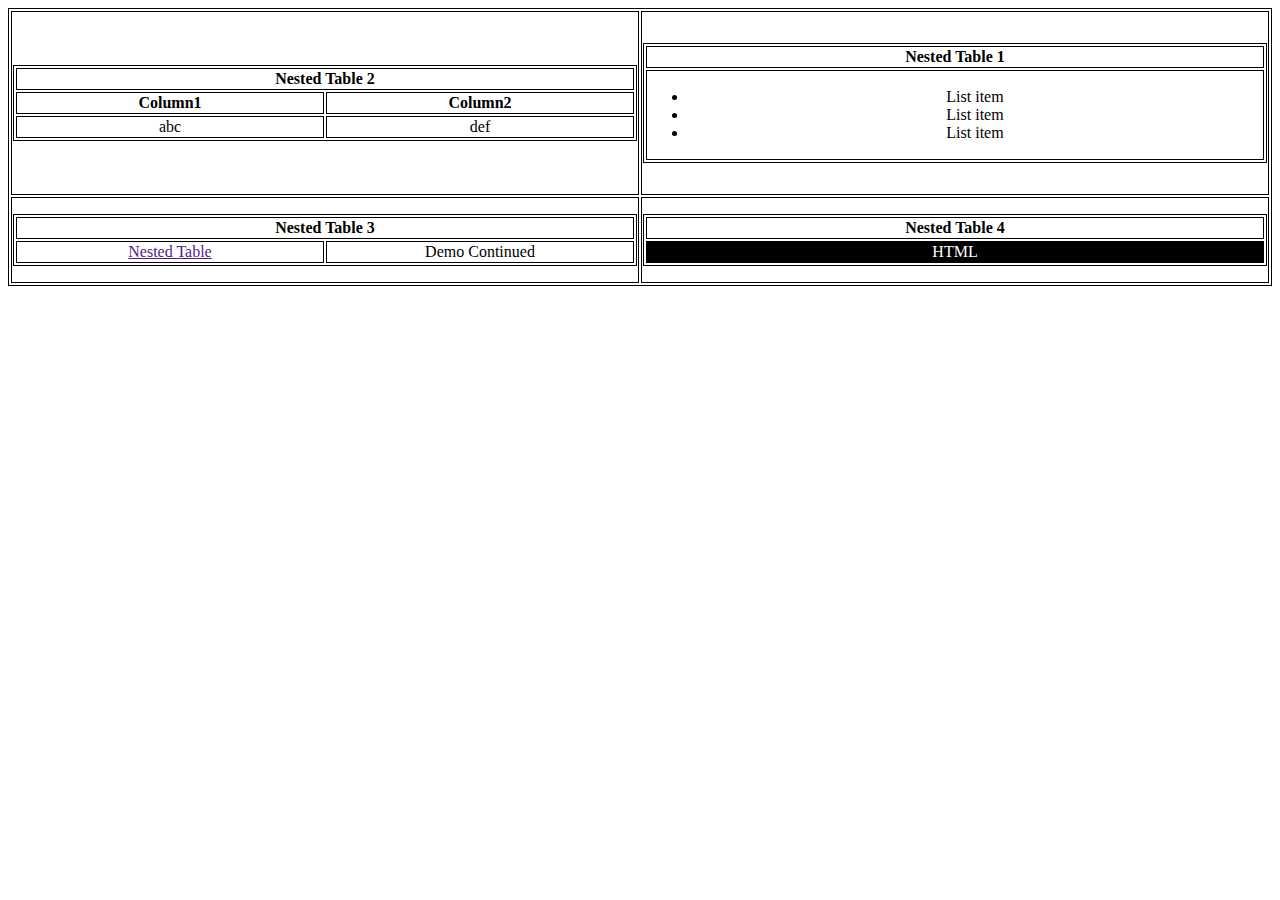
<file: assignment replit-table 11th april/index.html>
<!DOCTYPE html>
<html lang="en">

<head>
    <title>Tables in Tables</title>
    <style>
        table,th,tr,td {
            border: 1px solid black;
            text-align: center;
            /* width: 100%; */
        }
        table{
            width: 100%;
        }
        td{
            width: 50%;
        }
    </style>
</head>

<body>
    <table style="height: auto;">
        <tr>
            <td>
                <table>
                    <tr>
                        <th colspan="2">Nested Table 2</th>
                    </tr>
                    <tr>
                        <th>Column1</th>
                        <th>Column2</th>
                    </tr>
                    <tr>
                        <td>abc</td>
                        <td>def</td>
                    </tr>
                </table>
            </td>
            <td>
                <table  style="margin-top:30px;margin-bottom:30px">
                    <tr>
                        <th>Nested Table 1</th>
                    </tr>
                    <td>
                        <ul>
                            <li>List item</li>
                            <li>List item</li>
                            <li>List item</li>
                        </ul>
                    </td>
                </table>
            </td>
        </tr>
        <tr>
            <td>
                <table style="margin-top:15px;margin-bottom:15px">
                    <tr>
                        <th colspan="2">Nested Table 3</th>
                    </tr>
                    <tr>
                        <td><a href="">Nested Table</a></td>
                        <td>Demo Continued</td>
                    </tr>
                </table>
            </td>
            <td>
                <table>
                    <tr>
                        <th>Nested Table 4</th>
                    </tr>
                    <tr>
                        <td style="background-color: black;color: white;text-transform: uppercase;">html</td>
                    </tr>
                </table>
            </td>
        </tr>

    </table>
</body>

</html>
</file>
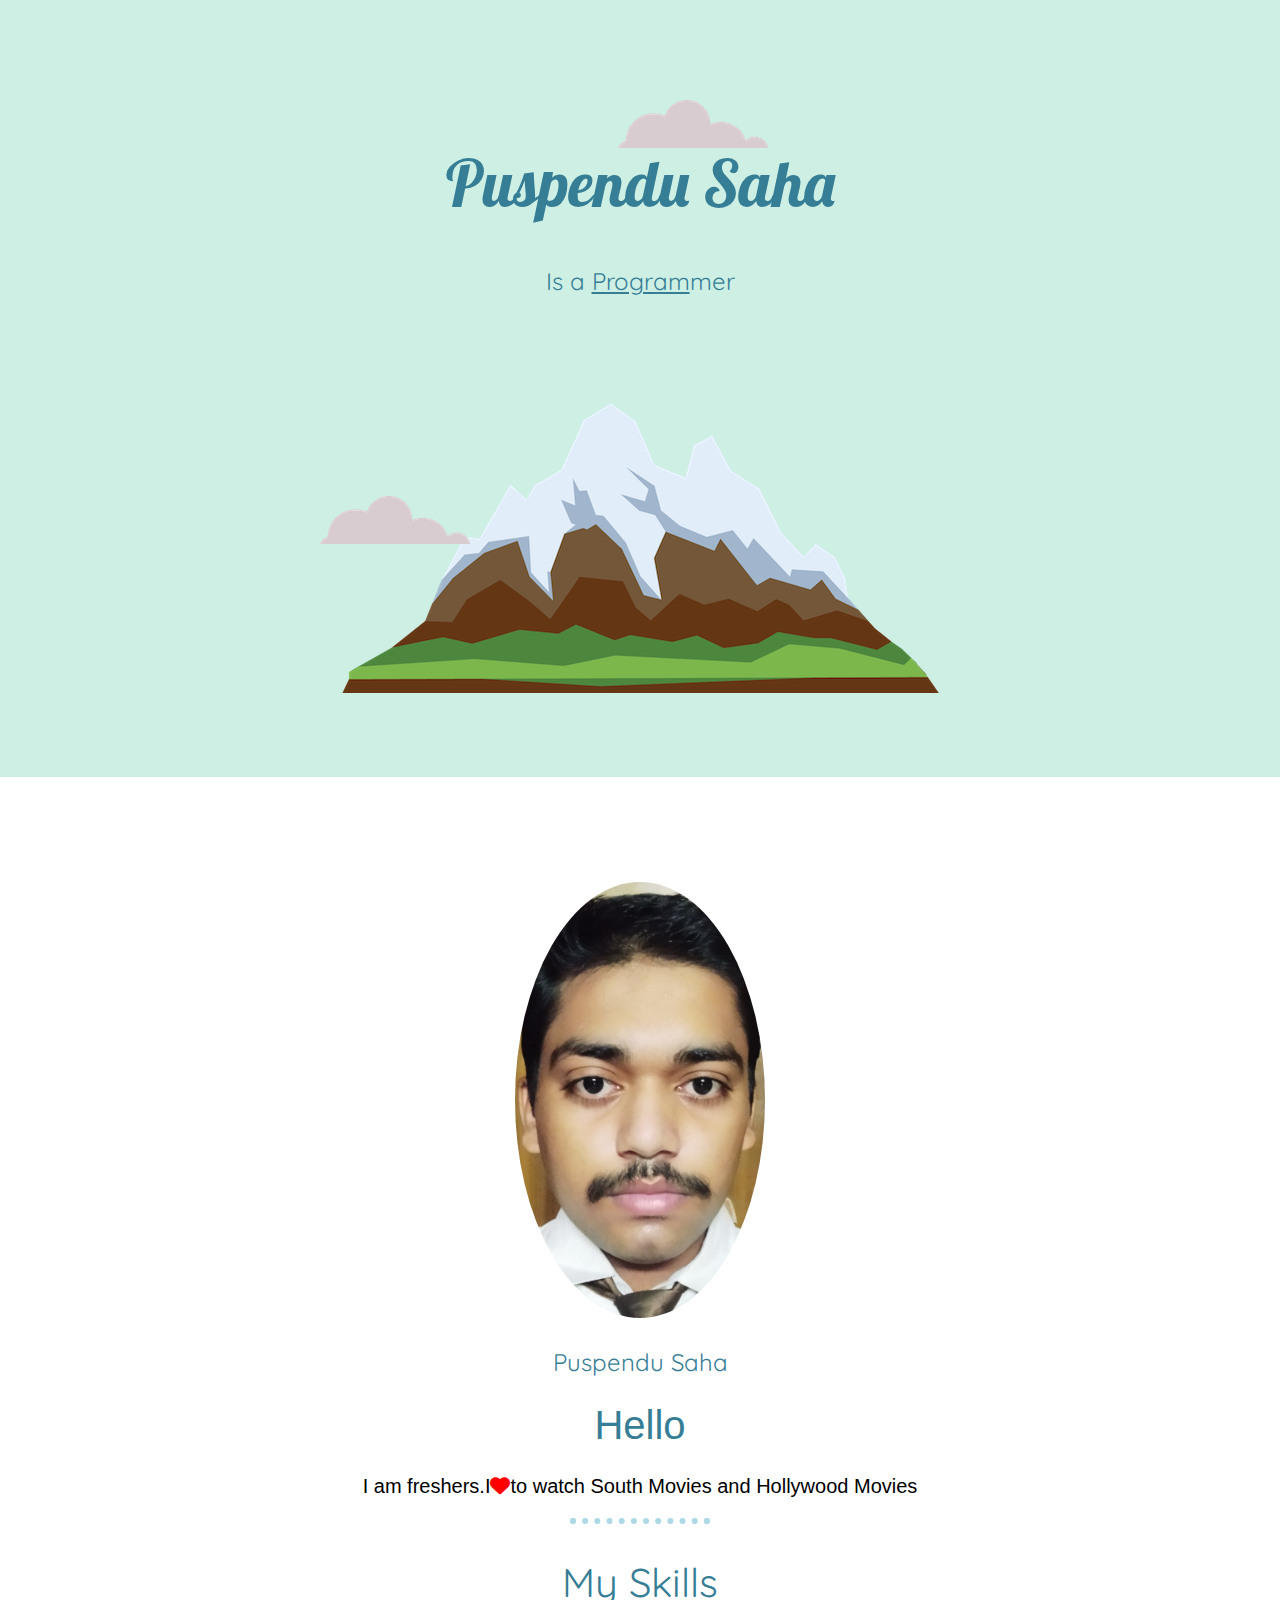
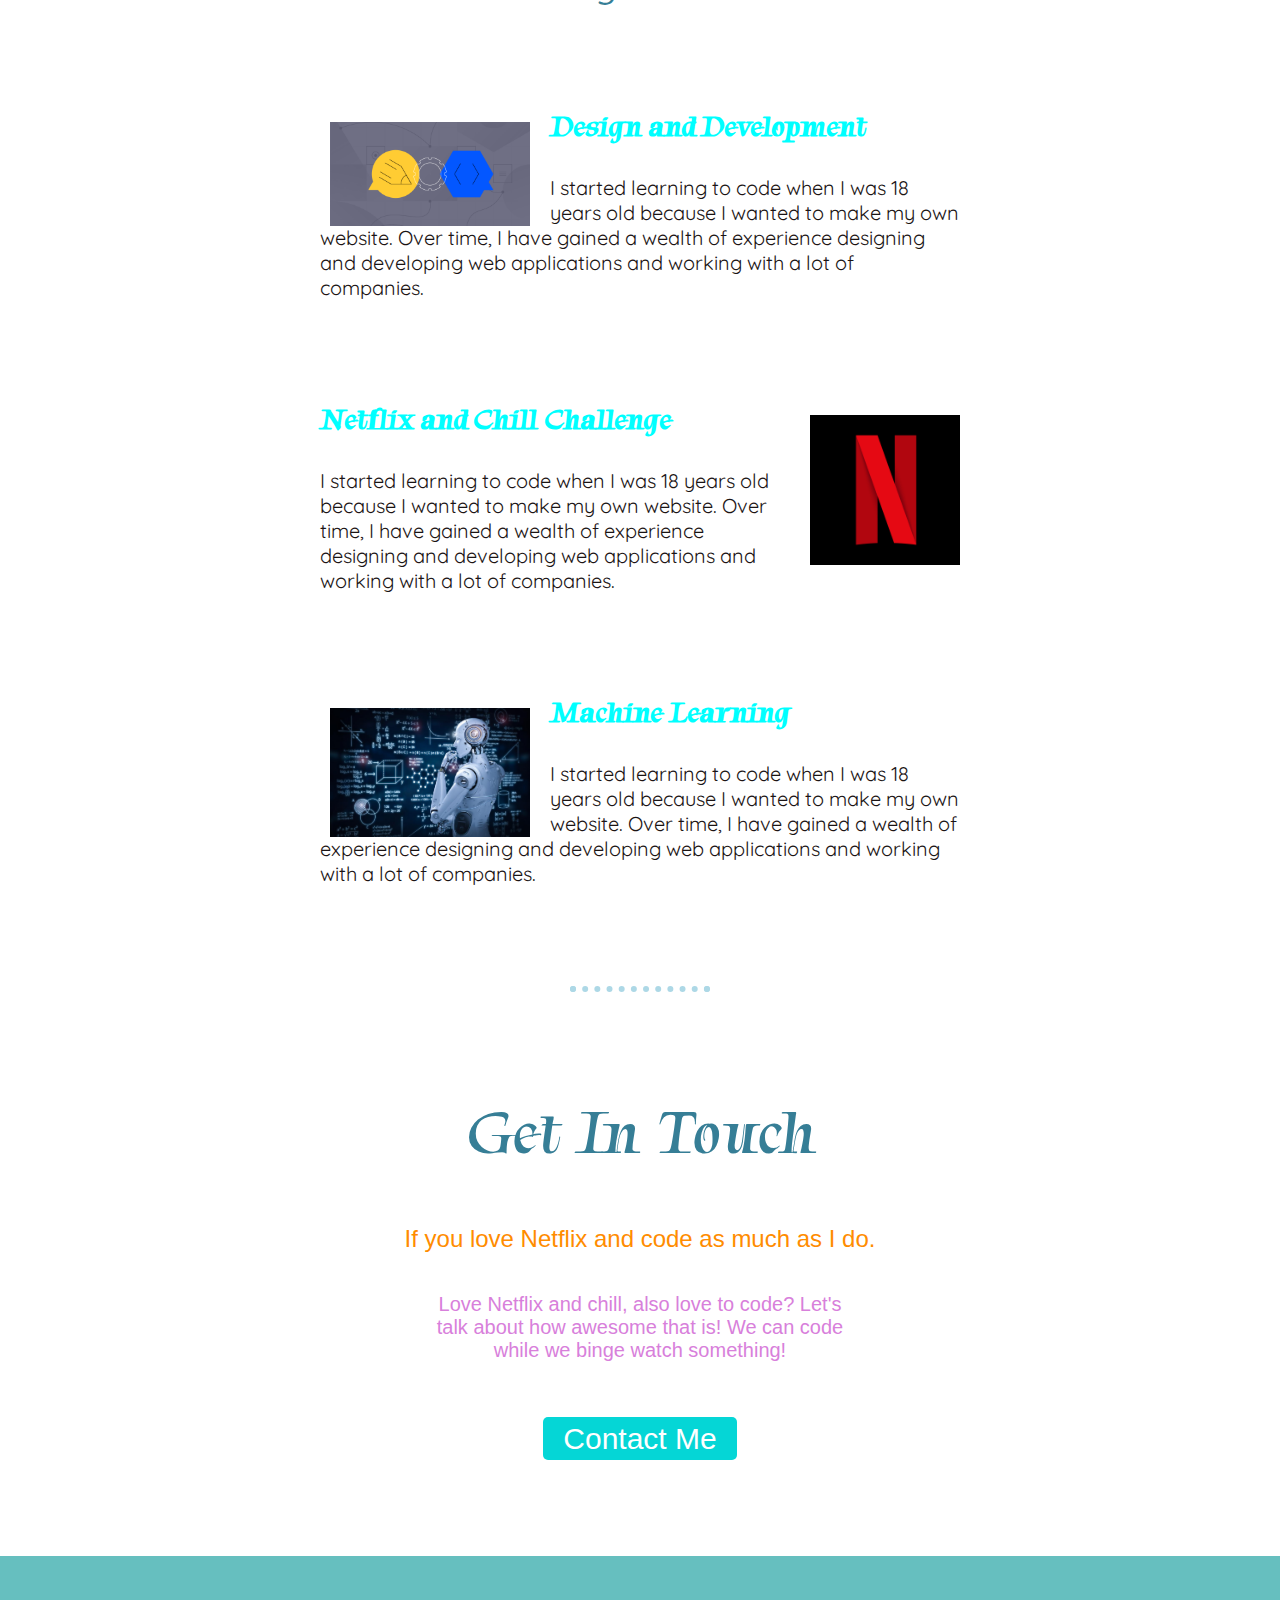
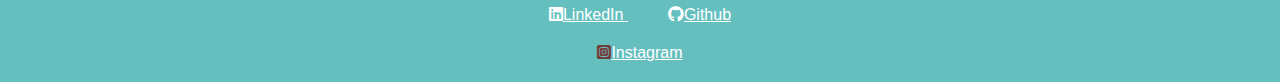
<file: Project of Portfolio in 14th April/index.html>
<!DOCTYPE html>
<html lang="en">

<head>
    <meta charset="UTF-8">
    <meta http-equiv="X-UA-Compatible" content="IE=edge">
    <meta name="viewport" content="width=device-width, initial-scale=1.0">
    <title>Portfolio</title>
    <link rel="stylesheet" href="style.css">
    <link href="https://fonts.googleapis.com/css2?family=Lobster&display=swap" rel="stylesheet">
    <!-- font-family: 'Lobster', cursive; for main heading-->
    <link href="https://fonts.googleapis.com/css2?family=Lobster&family=Quicksand:wght@300&display=swap"
        rel="stylesheet">
    <!-- font-family: 'Lobster', cursive;
         font-family: 'Quicksand', sans-serif; -->
    <link href="https://fonts.googleapis.com/css2?family=My+Soul&family=Tapestry&display=swap" rel="stylesheet">
    <!-- font-family: 'My Soul', cursive;
    font-family: 'Tapestry', cursive; -->
    <link rel="stylesheet" href="https://cdnjs.cloudflare.com/ajax/libs/font-awesome/6.1.1/css/all.min.css">
</head>

<body>
    <div class="first-container">
        <img src="images/cloud.png" alt="cloud" class="upperCloud">
        <div class="content">
            <h1 style="font-family: 'Lobster', cursive;">Puspendu Saha</h1>
            <h2>Is a <span class="pro" style="text-decoration: underline;">Program</span>mer</h2>
        </div>
        <img src="images/mountain.png" alt="mountain-image" class="mountain">
        <img src="images/cloud.png" alt="cloud" class="lowercloud">
    </div>
    <div class="second-container">
        <div class="profile">
            <img src="images/Puspendu Saha_2022_ece_9874950138.jpg" alt="Puspendu">
            <h2>Puspendu Saha</h2>
            <h1 style="font-size: 40px;">Hello</h2>
                <p style="font-size: 20px;">I am freshers.I<i class="fa-solid fa-heart"></i>to watch South Movies and
                    Hollywood Movies</p>
        </div>
        <hr>
        <div class="skills">
            <h2 style="font-size: 40px;">My Skills</h2>
            <div class="skillset">
                <img src="images/design.png" alt="designing" class="code-img">
                <h3>Design and Development</h3>
                <p>I started learning to code when I was 18 years old because I wanted to make my own website. Over
                    time, I have gained a wealth of experience designing and developing web applications and working
                    with a lot of companies.</p>
            </div>
            <div class="skillset">
                <img src="images/netflix.jpg" alt="designing" class="netflix-img">
                <h3>Netflix and Chill Challenge</h3>
                <p>I started learning to code when I was 18 years old because I wanted to make my own website. Over
                    time, I have gained a wealth of experience designing and developing web applications and working
                    with a lot of companies.</p>
            </div>
            <div class="skillset">
                <img src="images/ml.jpg" alt="designing" class="ml-img">
                <h3>Machine Learning</h3>
                <p>I started learning to code when I was 18 years old because I wanted to make my own website. Over
                    time, I have gained a wealth of experience designing and developing web applications and working
                    with a lot of companies.</p>
            </div>
        </div>
        <hr>
        <div class="last-content">
            <h2 style="font-size: 4em; font-family: 'My Soul', cursive; font-family: 'Tapestry', cursive;">Get In Touch
            </h2>

            <h1 style="font-size: 1.5em;color: darkorange;">If you love Netflix and code as much as I do.</h1>

            <p class="here">Love Netflix and chill, also love to code? Let's talk about how awesome that is! We can code
                while we binge watch something!</p>

            <a href="mailto:puspendusaha154@gmail.com" class="btn">Contact Me</a>
        </div>
    </div>
    <div class="content-finish">
        <a href="https://linkedin.com/in/rohandutt0302" class="footer-link">
            <i class="fa-brands fa-linkedin"></i>LinkedIn
        </a>

        <a href="https://github.com/duttrohan0302" class="footer-link">
            <i class="fab fa-github"></i>Github
        </a>
        <a href="#" class="insta"><i style="color:rgb(117, 60, 60);"
            class="fa-brands fa-instagram-square"></i>Instagram</a>

    </div>
</body>

</html>
</file>
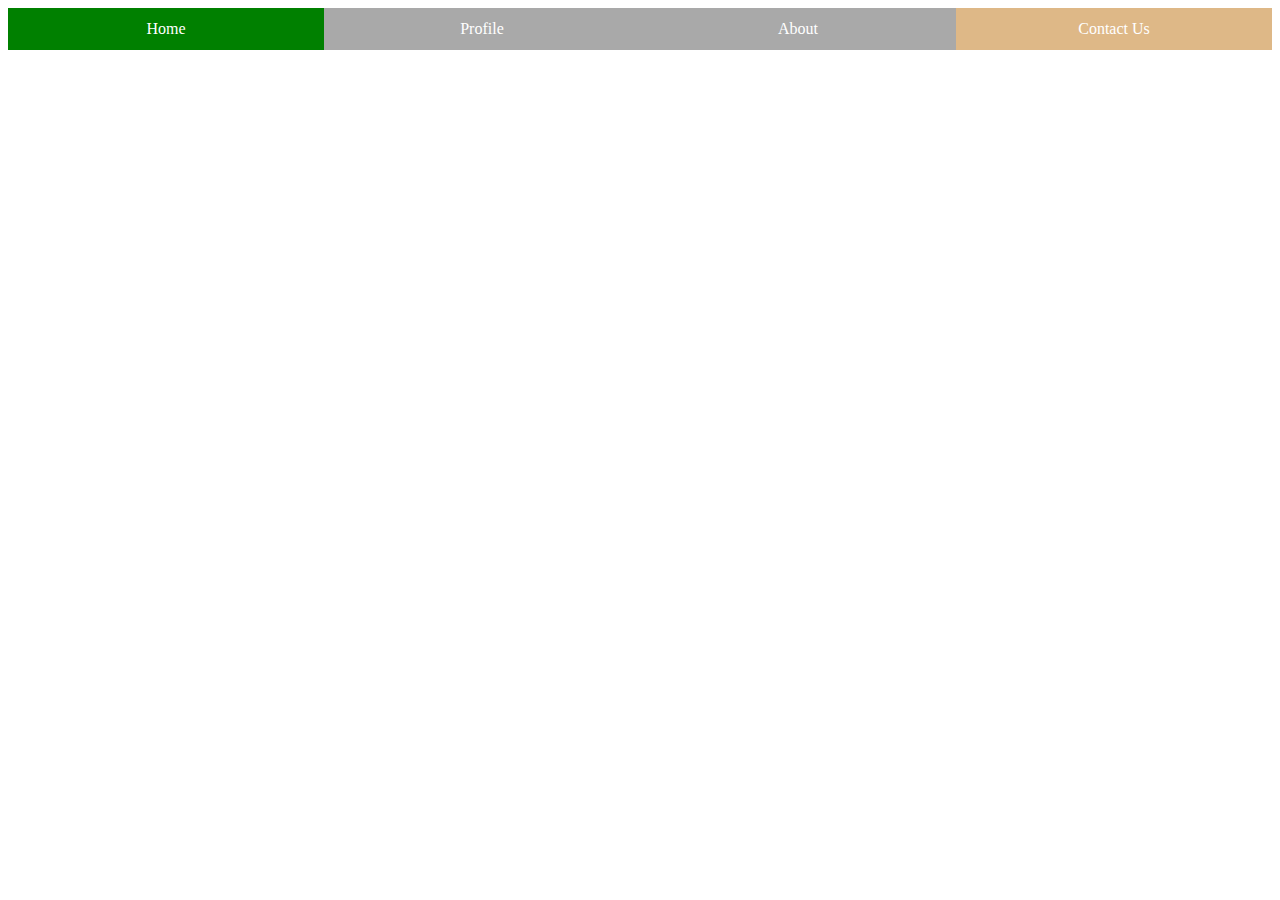
<file: practice13THAPRIL,2022/practice.html>
<!DOCTYPE html>
<html lang="en">
<head>
    <!-- starts from (54:50) -->
    <!-- IT HAS BEEN TOTALLY DONE BY MYSELF -->
    <title>Practice</title>
    <link rel="stylesheet" href="practice.css">
</head>
<body>
    <div>
        <a href="#" class="home">Home</a>
        <a href="#">Profile</a>
        <a href="#">About</a>
        <a href="#" class="active">Contact Us</a>
    </div>
</body>
</html>
</file>
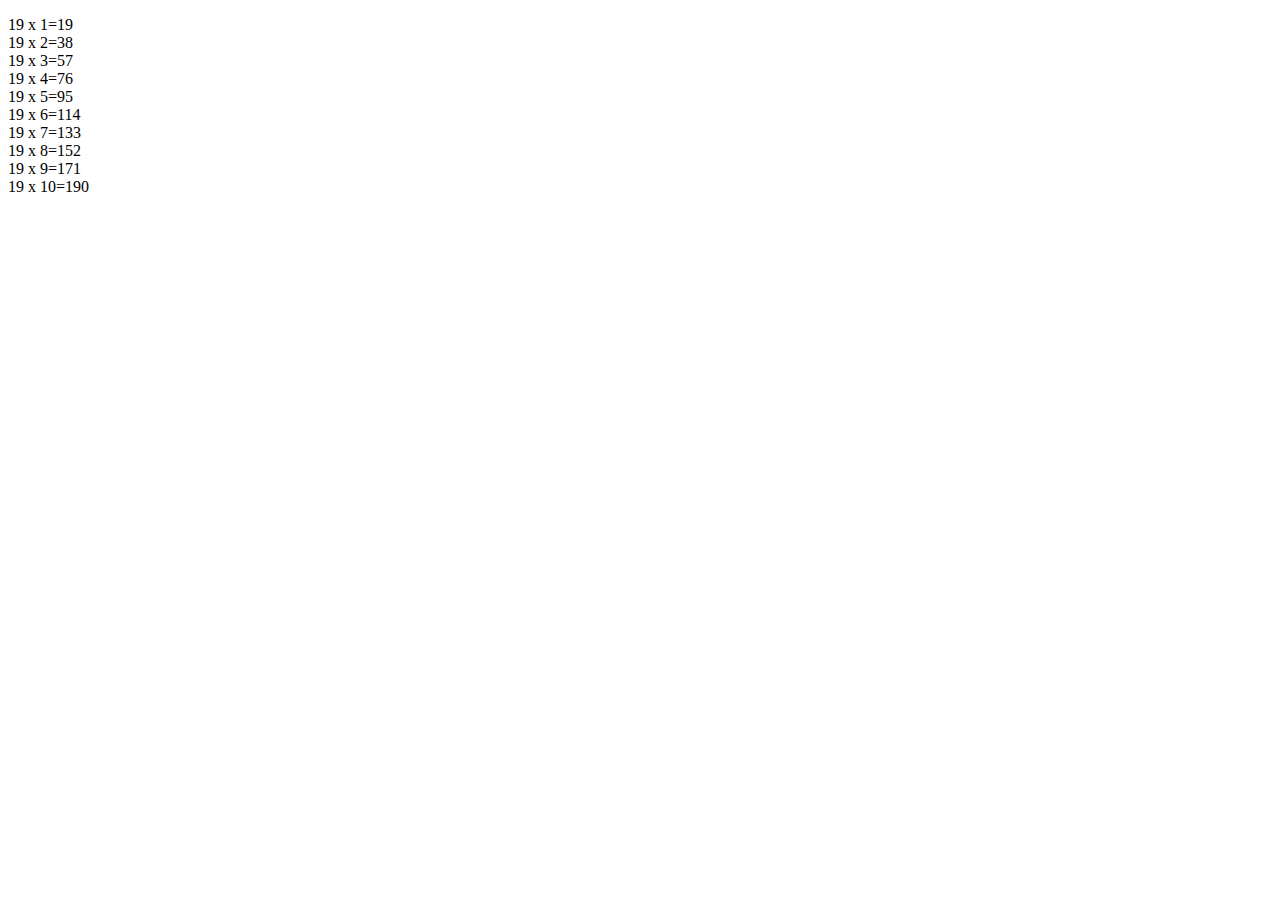
<file: practice13THAPRIL,2022/xx.html>
<!DOCTYPE html>
<html lang="en">
<head>
    <meta charset="UTF-8">
    <meta http-equiv="X-UA-Compatible" content="IE=edge">
    <meta name="viewport" content="width=device-width, initial-scale=1.0">
    <title>Document</title>
</head>
<body>
    <p id="res">students info</p>
    <script>
        //   document.getElementById("res").innerHTML=<h1>Students Info</h1>
         let text=""
        for(let i=1;i<11;i++){
            text+="19 x"+" "+i+"="+(19*i)+"<br>"
        }
        console.log(text)
        document.getElementById("res").innerHTML=text
       
    </script>
</body>
</html>
</file>
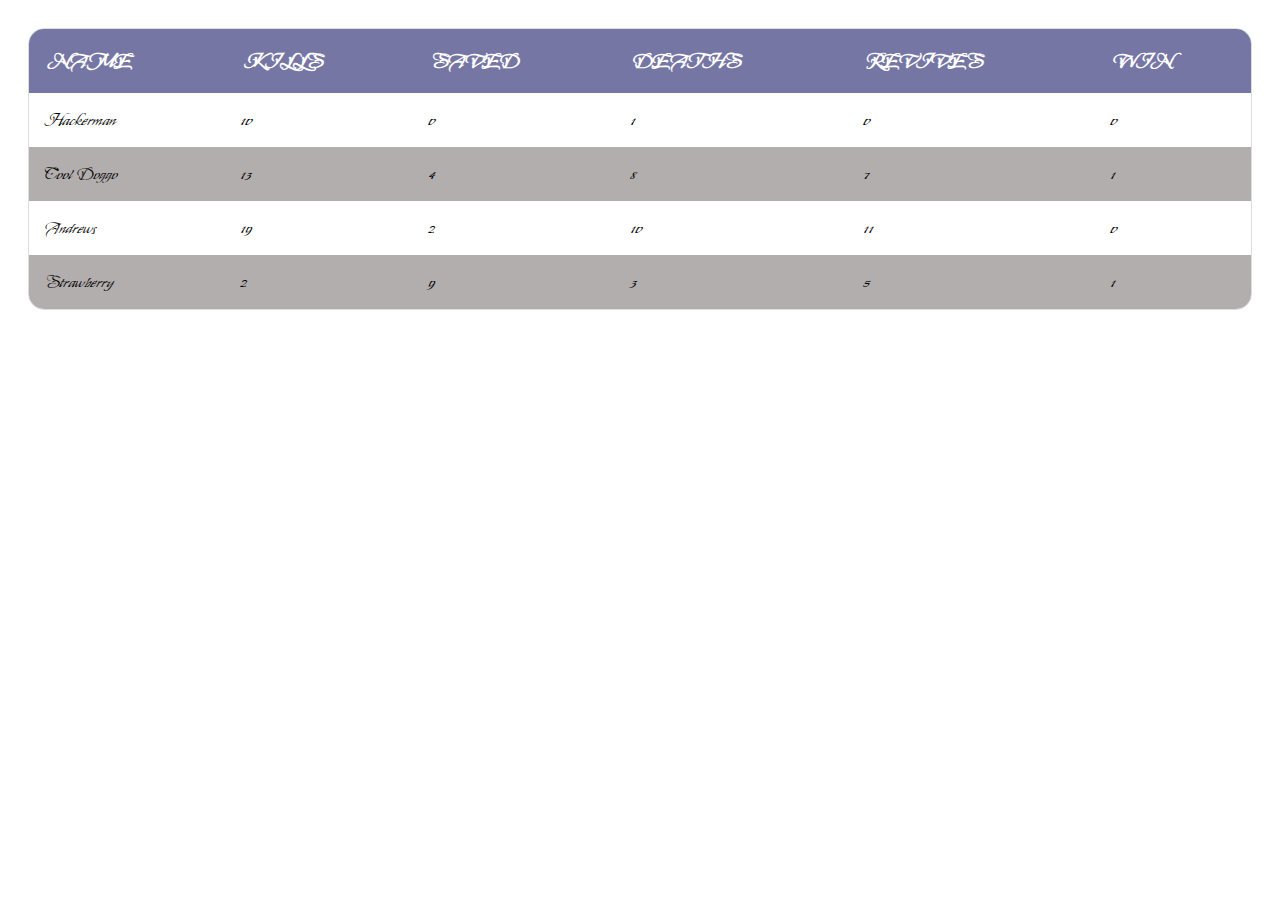
<file: table 9th april practice/Practice1/table.html>
<!DOCTYPE html>
<html lang="en">
<head>
    <!-- practice 1 of 9th april (19:50) -->
    <title>Document</title>
    <link rel="stylesheet" href="table.css">
</head>
<body>
    <table>
       
            <tr>
                <th>NAME</th>
                <th>KILLS</th>
                <th>SAVED</th>
                <th>DEATHS</th>
                <th>REVIVES</th>
                <th>WIN</th>
            </tr>
       
        
            <tr>
                <td>Hackerman</td>
                <td>10</td>
                <td>0</td>
                <td>1</td>
                <td>0</td>
                <td>0</td>
            </tr>
            <tr>
                <td>Cool Doggo</td>
                <td>13</td>
                <td>4</td>
                <td>8</td>
                <td>7</td>
                <td>1</td>
            </tr>
            <tr>
                <td>Andrews</td>
                <td>19</td>
                <td>2</td>
                <td>10</td>
                <td>11</td>
                <td>0</td>
            </tr>
            <tr>
                <td>Strawberry</td>
                <td>2</td>
                <td>9</td>
                <td>3</td>
                <td>5</td>
                <td>1</td>
            </tr>
        
    </table>
</body>
</html>
</file>
<file: Project of Portfolio in 14th April/style.css>
:root{
    --globalcolor:rgb(54, 126, 150);
}
body{
    text-align: center;
    margin: 0;
    font-family: 'Segoe UI', Tahoma, Geneva, Verdana, sans-serif;
}
.first-container{
  background-color: rgb(206, 240, 228);  
  position: relative;
  padding: 100px;

}

h1,h2{
  color: var(--globalcolor);  
  font-weight: normal;
}
h1{
    font-size: 4em;
}
h2{
    font-size: 1.5em;
    font-family: 'Quicksand', sans-serif;
}
.upperCloud{
    position: absolute;
    right:40%;
}
.lowercloud{
    position: absolute;
    left:25%;
    bottom:30%;
}
.mountain{
    position: relative;
    top:20px;
}
.profile img{
    width: 250px;
    border-radius: 50%;
    margin:5px;
}
.fa-heart{
    color: red;
}
hr{
    border: dotted lightblue 6px; border-bottom: none; 
    width: 10%;
}
.second-container{
    margin: 100px 0;
}
.skillset{
    width: 50%;
    margin: 100px auto;
    text-align: left;
}
.ml-img,.code-img{
    float: left;
    width:200px;
    margin-left: 10px;
    margin-right: 20px;
    position: relative;
    top:15px;
}
.netflix-img{
    float:right;
    width:150px;
    margin-left: 30px;
    position: relative;
    top:15px;
}
h3{
    font-family: 'My Soul', cursive;
    font-family: 'Tapestry', cursive;
    font-size: 30px;
    color: aqua;   
}
.skillset>p{
    font-family: 'Lobster', cursive;
    font-family: 'Quicksand', sans-serif;
    font-size: 20px;
    color: rgb(27, 20, 20);
}
.last-content{
    margin: 100px 0;
}
.here{
    margin: 40px auto 60px;
    width: 33%;
    font-size: 20px;
    color: rgb(216, 128, 219);
}
.btn{
    background-color:rgb(5, 214, 214); 
    color: #ffffff;
    font-size: 30px;
    text-decoration: none;
    border-radius: 5px;
    padding: 5px 20px;
    font-family:'Franklin Gothic Medium', 'Arial Narrow', Arial, sans-serif;
    margin-bottom: 40px;
}
.btn:hover{
    background-color: rgb(0, 196, 196); 
}
a:hover{
    color: black;
}
.content-finish{
    background-color: #66BFBF;
    padding: 50px 0 20px;
}
.content-finish a{
    margin: 0 20px;
    color: #ffffff;
}
.insta{
    display: block;
    padding: 10px 0;
    position: relative;
    top: 10px;
}
</file>
<file: practice13THAPRIL,2022/practice.css>
div>a{
    display: block;
    float:left;
    text-decoration: none;
    border:none;
    border-spacing: 0px;
    width: 25%;
    text-align:center;
    background-color: darkgray;
    color: white;
    padding: 12px 0px;
    overflow: hidden;
}
.home{
    background-color: green;
}
.active{
    float: right;
    background-color: burlywood;
}
a:hover:not(.active){
    background-color: blueviolet;
} 

@media screen and (max-width:600px){
    div>a{
        width: 100%;
        background-color: lightgray;
    }
    .home{
        background-color: aquamarine;
    }
    .active{
        background-color: chartreuse;
    }
    
}
</file>
<file: table 9th april practice/Practice1/table.css>
/* @import url('https://fonts.googleapis.com/css2?family=Poppins:wght@200;300&display=swap'); */
        @import url('https://fonts.googleapis.com/css2?family=My+Soul&display=swap');
        body{
            padding: 1.25em;
            font-family: 'My Soul', cursive;
        }
        table{
            width:100%;
           border: 1px solid #ddd;
           border-radius: 1em;
           border-spacing: 0;
           overflow: hidden;
         
        }
        th{
            font-size: larger;
            color: white;
        }
        th,td{
            text-align: left;
           padding: 1em;
        }
        tr:nth-child(odd){
            background-color:rgb(179, 174, 174);
            /* text-transform: uppercase; */
        }
        tr:nth-child(even){
            background-color: white;
        }
        tr:first-child{
            background-color:rgb(118, 118, 165);
        }
</file>
